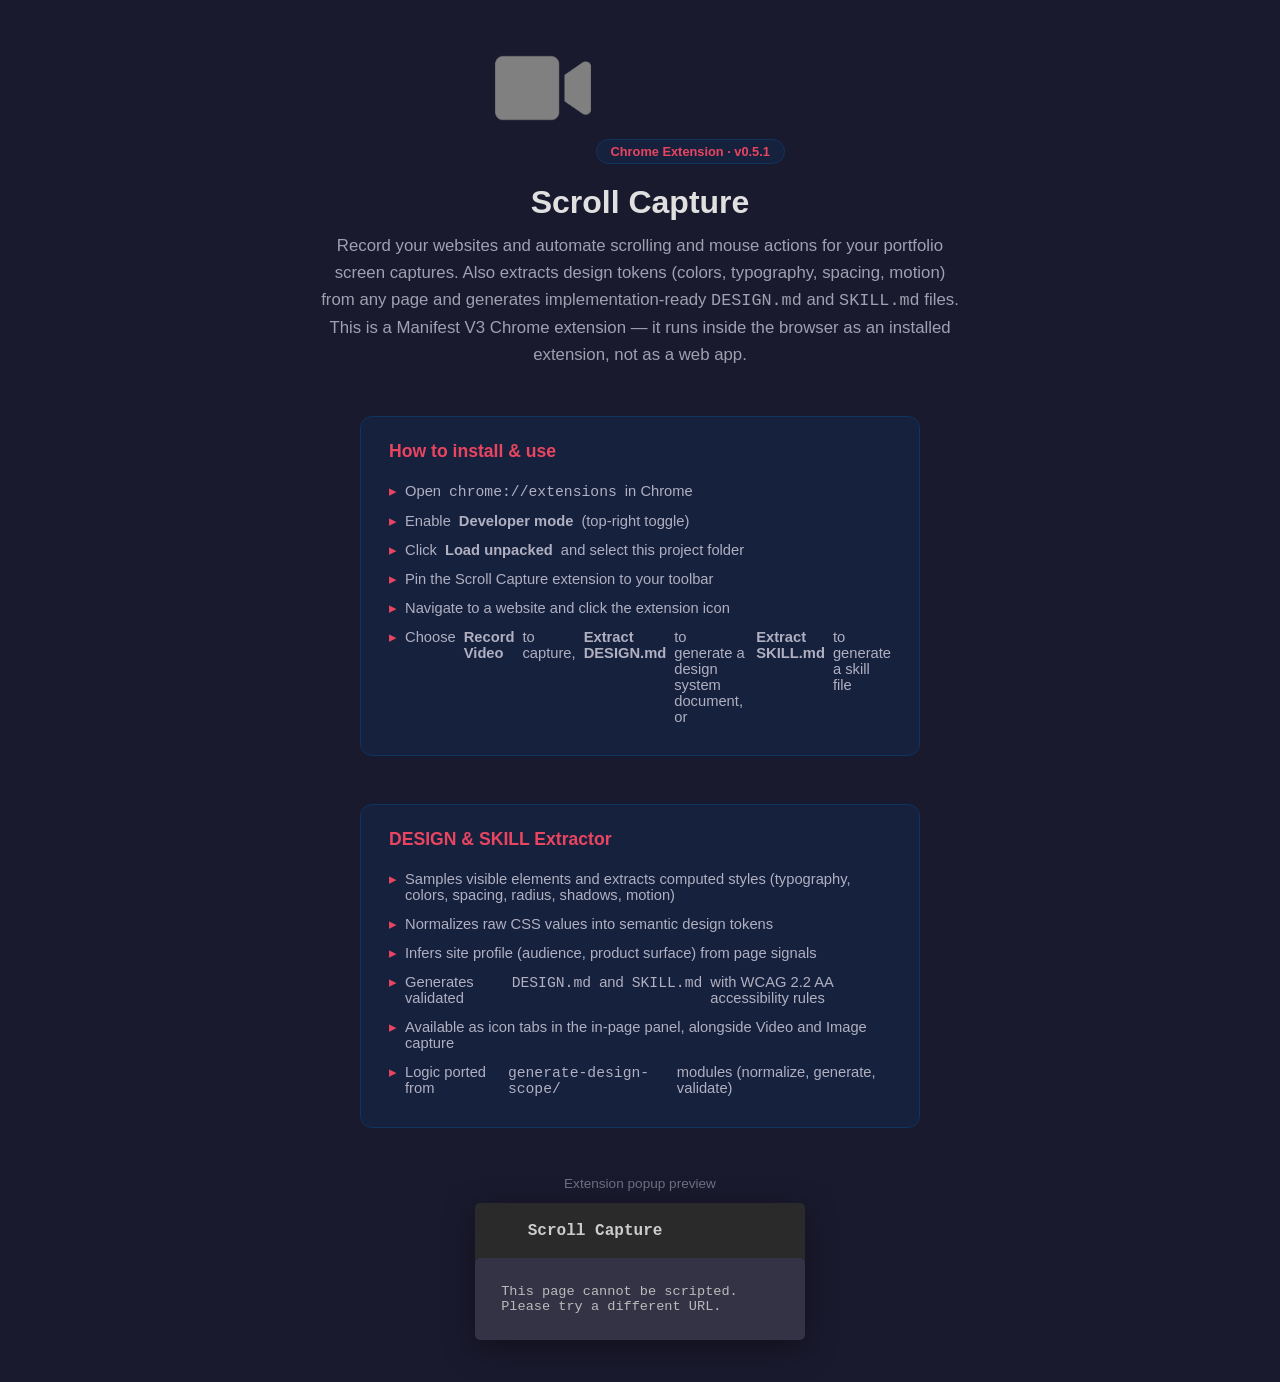
<file: index.html>
<!doctype html>
<html lang="en">
  <head>
    <meta charset="UTF-8" />
    <meta name="viewport" content="width=device-width, initial-scale=1.0" />
    <title>Scroll Capture — Browser Extension</title>
    <link rel="stylesheet" href="content.css" />
    <link rel="stylesheet" href="fontawesome.css" />
    <style>
      * { box-sizing: border-box; margin: 0; padding: 0; }
      body {
        font-family: -apple-system, BlinkMacSystemFont, "Segoe UI", Roboto, sans-serif;
        background: #1a1a2e;
        color: #e0e0e0;
        min-height: 100vh;
        display: flex;
        flex-direction: column;
        align-items: center;
        padding: 40px 20px;
      }
      .hero {
        text-align: center;
        max-width: 640px;
        margin-bottom: 48px;
      }
      .hero img {
        width: 96px;
        height: 96px;
        border-radius: 20px;
        margin-bottom: 20px;
      }
      .hero h1 {
        font-size: 2rem;
        margin-bottom: 12px;
      }
      .hero p {
        font-size: 1.05rem;
        line-height: 1.6;
        color: #a0a0b0;
      }
      .badge {
        display: inline-block;
        background: #16213e;
        border: 1px solid #0f3460;
        color: #e94560;
        padding: 4px 14px;
        border-radius: 999px;
        font-size: 0.8rem;
        font-weight: 600;
        margin-bottom: 20px;
      }
      .info-card {
        background: #16213e;
        border: 1px solid #0f3460;
        border-radius: 12px;
        padding: 24px 28px;
        max-width: 560px;
        width: 100%;
        margin-bottom: 48px;
      }
      .info-card h2 {
        font-size: 1.1rem;
        margin-bottom: 14px;
        color: #e94560;
      }
      .info-card ul {
        list-style: none;
      }
      .info-card li {
        padding: 6px 0;
        color: #b0b0c0;
        font-size: 0.92rem;
        display: flex;
        align-items: baseline;
        gap: 8px;
      }
      .info-card li::before {
        content: "▸";
        color: #e94560;
        flex-shrink: 0;
      }
      .popup-preview {
        position: relative;
      }
      .popup-preview .label {
        text-align: center;
        font-size: 0.85rem;
        color: #707080;
        margin-bottom: 12px;
      }
      /* Render the extension popup UI statically */
      .sc-default {
        width: 330px;
        font-size: 16.46px;
      }
      .sc-window {
        background: #404040;
        border-radius: 8px;
        overflow: hidden;
        box-shadow: 0 8px 32px rgba(0,0,0,0.4);
      }
      .sc-title {
        display: flex;
        justify-content: space-between;
        align-items: center;
        padding: 8px 12px;
        background: #2a2a2a;
      }
      .sc-tabs { display: flex; align-items: center; gap: 6px; }
      .sc-tab { display: flex; align-items: center; gap: 6px; color: #ccc; font-size: 0.85rem; }
      .sc-icon { font-size: 0.9rem; }
      .sc-icon.fa-circle-exclamation { color: #e94560; }
      .close {
        background: none;
        border: none;
        color: #888;
        cursor: pointer;
        font-size: 1rem;
        padding: 2px 4px;
      }
      .sc-window-content { padding: 16px; }
      .sc-fields { color: #bbb; font-size: 0.85rem; }
    </style>
  </head>
  <body>
    <div class="hero">
      <img src="assets/images/get_started128.png" alt="Scroll Capture" />
      <div class="badge">Chrome Extension · v0.5.1</div>
      <h1>Scroll Capture</h1>
      <p>
        Record your websites and automate scrolling and mouse actions for your
        portfolio screen captures. Also extracts design tokens (colors,
        typography, spacing, motion) from any page and generates
        implementation-ready <code>DESIGN.md</code> and <code>SKILL.md</code>
        files. This is a Manifest V3 Chrome extension — it runs inside the
        browser as an installed extension, not as a web app.
      </p>
    </div>

    <div class="info-card">
      <h2>How to install & use</h2>
      <ul>
        <li>Open <code>chrome://extensions</code> in Chrome</li>
        <li>Enable <strong>Developer mode</strong> (top-right toggle)</li>
        <li>Click <strong>Load unpacked</strong> and select this project folder</li>
        <li>Pin the Scroll Capture extension to your toolbar</li>
        <li>Navigate to a website and click the extension icon</li>
        <li>Choose <strong>Record Video</strong> to capture, <strong>Extract DESIGN.md</strong> to generate a design system document, or <strong>Extract SKILL.md</strong> to generate a skill file</li>
      </ul>
    </div>

    <div class="info-card">
      <h2>DESIGN &amp; SKILL Extractor</h2>
      <ul>
        <li>Samples visible elements and extracts computed styles (typography, colors, spacing, radius, shadows, motion)</li>
        <li>Normalizes raw CSS values into semantic design tokens</li>
        <li>Infers site profile (audience, product surface) from page signals</li>
        <li>Generates validated <code>DESIGN.md</code> and <code>SKILL.md</code> with WCAG 2.2 AA accessibility rules</li>
        <li>Available as icon tabs in the in-page panel, alongside Video and Image capture</li>
        <li>Logic ported from <code>generate-design-scope/</code> modules (normalize, generate, validate)</li>
      </ul>
    </div>

    <div class="popup-preview">
      <div class="label">Extension popup preview</div>
      <div class="sc-default" data-theme-light="false">
        <div class="sc-window">
          <div class="sc-title">
            <div class="sc-tabs">
              <span class="sc-tab sc-title-tab">
                <span class="sc-icon fa-solid fa-circle-exclamation"></span>
                <span class="sc-label">Scroll Capture</span>
              </span>
            </div>
            <div class="sc-tabs">
              <span class="sc-tab">
                <button title="Close" class="close">
                  <span class="sc-icon fa-solid fa-times-circle"></span>
                </button>
              </span>
            </div>
          </div>
          <div class="sc-window-content">
            <div class="sc-fields">
              <div>This page cannot be scripted. Please try a different URL.</div>
            </div>
          </div>
        </div>
      </div>
    </div>
  </body>
</html>
</file>
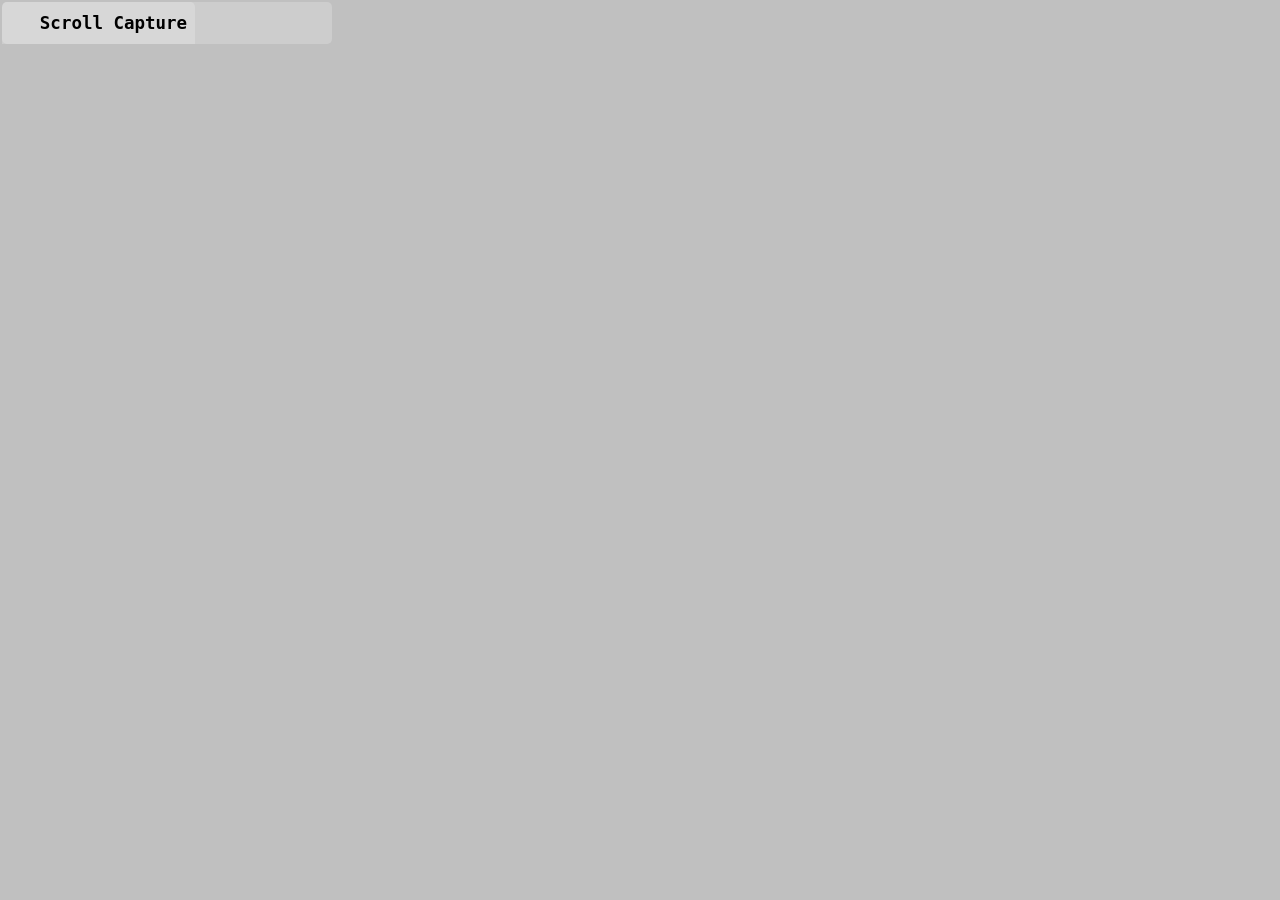
<file: noscript.html>
<!doctype html>
<html>
  <head>
    <meta charset="UTF-8" />
    <title>Video Capture</title>
    <link rel="stylesheet" href="content.css" />
    <link rel="stylesheet" href="fontawesome.css" />
    <style>
      body {
        display: none;
      }
      body[data-display='true'] {
        display: block;
      }
      .sc-panel { display: none; }
      .sc-design-btn {
        display: block;
        width: 100%;
        padding: 8px 12px;
        margin-top: 8px;
        background: #2a6df0;
        color: #fff;
        border: none;
        border-radius: 4px;
        font-size: 14px;
        cursor: pointer;
        text-align: left;
      }
      .sc-design-btn:hover { background: #1a5de0; }
      .sc-design-btn .sc-icon { margin-right: 6px; }
      .sc-record-btn {
        display: block;
        width: 100%;
        padding: 8px 12px;
        background: #e94560;
        color: #fff;
        border: none;
        border-radius: 4px;
        font-size: 14px;
        cursor: pointer;
        text-align: left;
      }
      .sc-record-btn:hover { background: #d93550; }
      .sc-record-btn .sc-icon { margin-right: 6px; }
      .sc-design-textarea {
        width: 100%;
        min-height: 180px;
        max-height: 300px;
        overflow-y: auto;
        background: #2a2a2a;
        color: #ddd;
        border: 1px solid #444;
        border-radius: 4px;
        font-family: monospace;
        font-size: 11px;
        padding: 6px;
        resize: vertical;
        white-space: pre-wrap;
        word-break: break-word;
      }
      .sc-check { font-size: 12px; padding: 2px 0; }
      .sc-check-ok { color: #4ade80; }
      .sc-check-fail { color: #f87171; }
      .sc-design-meta { font-size: 12px; color: #999; margin: 6px 0; }
      .sc-download-btn {
        display: block;
        width: 100%;
        padding: 8px 12px;
        margin-top: 8px;
        background: #2a6df0;
        color: #fff;
        border: none;
        border-radius: 4px;
        font-size: 14px;
        cursor: pointer;
      }
      .sc-download-btn:hover { background: #1a5de0; }
      .sc-back-btn {
        display: block;
        width: 100%;
        padding: 6px 12px;
        margin-top: 6px;
        background: transparent;
        color: #aaa;
        border: 1px solid #555;
        border-radius: 4px;
        font-size: 13px;
        cursor: pointer;
      }
      .sc-back-btn:hover { background: #333; }
    </style>
  </head>
  <body style="background-color: #404040; margin: 0; padding: 2px">
    <div class="sc-default" data-theme-light="false" style="width: 330px; font-size: 16.46px">
      <div class="sc-window" is="ui-component">
        <div class="sc-title">
          <div class="sc-tabs">
            <span class="sc-tab sc-title-tab">
              <span class="sc-icon fa-solid fa-circle-exclamation"></span>
              <span class="sc-label">Scroll Capture</span>
            </span>
          </div>
          <div class="sc-tabs">
            <span class="sc-tab">
              <span class="sc-drag-area"></span>
              <button title="Close" class="close">
                <span class="sc-icon fa-solid fa-times-circle"></span>
              </button>
            </span>
          </div>
        </div>
        <div class="sc-window-content" is="ui-component">

          <!-- Fallback panel: shown when the page cannot be scripted -->
          <div id="sc-fallback" class="sc-panel">
            <sc-capture-image class="sc-section sc-fields" data-state="show">
              <div is="ui-component">
                <div class="sc-window sc-window-sections" is="ui-component">
                  <div class="sc-window-content" is="ui-component">
                    <div class="sc-fields">
                      <div>This page cannot be scripted. Please try a different URL.</div>
                      <button id="sc-design-btn-fallback" class="sc-design-btn" style="margin-top: 10px">
                        <span class="sc-icon fa-solid fa-palette"></span>
                        Extract DESIGN.md
                      </button>
                      <button id="sc-skill-btn-fallback" class="sc-design-btn" style="background:#6d2af0; margin-top: 8px">
                        <span class="sc-icon fa-solid fa-wand-magic-sparkles"></span>
                        Extract SKILL.md
                      </button>
                    </div>
                  </div>
                </div>
              </div>
            </sc-capture-image>
          </div>

          <!-- Loading panel -->
          <div id="sc-loading" class="sc-panel">
            <div class="sc-fields" style="padding: 16px 12px; text-align: center; color: #ccc; font-size: 13px">
              <span class="sc-icon fa-solid fa-spinner fa-spin"></span>
              Extracting design tokens…
            </div>
          </div>

          <!-- Design result panel -->
          <div id="sc-design-result" class="sc-panel">
            <div class="sc-fields" style="padding: 8px 12px">
              <div class="sc-design-meta" id="sc-design-meta"></div>
              <div id="sc-design-validation" style="margin-bottom: 6px"></div>
              <textarea id="sc-design-markdown" class="sc-design-textarea" readonly></textarea>
              <button id="sc-download-btn" class="sc-download-btn">
                <span class="sc-icon fa-solid fa-download"></span>
                Download DESIGN.md
              </button>
              <button id="sc-back-btn" class="sc-back-btn">Back</button>
            </div>
          </div>

          <!-- Error panel -->
          <div id="sc-error" class="sc-panel">
            <div class="sc-fields" style="padding: 12px; color: #f87171; font-size: 13px" id="sc-design-error">
            </div>
            <div style="padding: 0 12px 8px">
              <button id="sc-error-back" class="sc-back-btn">Back</button>
            </div>
          </div>

        </div>
      </div>
    </div>
    <script src="noscript.js"></script>
  </body>
</html>
</file>
<file: content.css>
@font-face{font-family:SFMono;font-weight:400;src:url("chrome-extension://__MSG_@@extension_id__/assets/fonts/SFMono-Regular.woff")}@font-face{font-family:SFMono;font-weight:700;src:url("chrome-extension://__MSG_@@extension_id__/assets/fonts/SFMono-Bold.woff")}.sc-default{display:block;font-family:SFMono,monospace !important;color:#fff !important;background-color:rgba(0,0,0,0);font-weight:400;user-select:none;border-radius:.33em;margin:0;box-sizing:border-box;visibility:visible !important;pointer-events:visible}.sc-default *{font-family:unset !important;padding:unset;letter-spacing:unset !important;background-color:unset;background:unset}.sc-default input{padding:unset !important}.sc-default span{background:unset !important}.sc-default select{background:unset !important;background-color:unset !important;padding:unset !important}.sc-default button{padding:unset !important;background-color:unset !important;background:unset !important}.sc-default ::-webkit-scrollbar{width:5px !important;height:5px !important}.sc-default ::-webkit-scrollbar-thumb{border-radius:2.5px !important;background-color:rgba(255,255,255,.5) !important}.sc-default *{font-family:inherit}.sc-default *{text-transform:none;box-shadow:none;border:none;margin:0;padding:0;border:0;box-sizing:border-box;font-size:inherit;line-height:inherit;-webkit-font-smoothing:antialiased;-webkit-text-size-adjust:none;position:relative;visibility:inherit !important;outline:0;pointer-events:visible;color:inherit}.sc-default *:before,.sc-default *:after{box-sizing:border-box;visibility:inherit !important;pointer-events:visible}.sc-default img{display:inline-block}.sc-default span{display:inline-block}.sc-default h1,.sc-default h2,.sc-default h3,.sc-default h4,.sc-default h5,.sc-default h6{font-family:inherit;margin:0;padding:0;font-size:inherit;line-height:inherit}.sc-default p{margin:0 0 1em 0;padding:0;font-family:inherit;font-size:inherit;line-height:inherit}.sc-default p:last-child{margin-bottom:0}.sc-default ul{list-style-type:none}.sc-default sup{vertical-align:text-top;font-size:.75em}.sc-default a,.sc-default button{color:inherit !important;margin:0;padding:0;font:inherit;font-family:inherit;font-size:inherit;text-decoration:none;border-radius:.33em;white-space:nowrap;background-color:rgba(0,0,0,0);background:rgba(0,0,0,0);box-shadow:none !important;border:none !important;line-height:1;display:inline-flex;align-items:center;height:auto;cursor:pointer}.sc-default a>*,.sc-default button>*{vertical-align:middle}.sc-default a .sc-label,.sc-default button .sc-label{display:inline-block;vertical-align:middle;opacity:.5;transition:opacity .25s ease 0s;font-weight:700}.sc-default a .sc-icon,.sc-default button .sc-icon{transition:opacity .25s ease 0s,color .25s ease 0s;opacity:.5}.sc-default a:not([disabled]):hover,.sc-default button:not([disabled]):hover{background:rgba(0,0,0,0)}.sc-default a:not([disabled]):hover .sc-icon,.sc-default button:not([disabled]):hover .sc-icon{opacity:1}.sc-default a:not([disabled]):hover .sc-label,.sc-default button:not([disabled]):hover .sc-label{opacity:1}.sc-default select,.sc-default input,.sc-default textarea{color:inherit !important;margin-bottom:0 !important;margin-top:0 !important;box-shadow:none !important;border:none !important;line-height:1;min-height:auto !important;font-size:inherit !important;font-family:inherit;font-weight:700;font-family:SFMono,"Courier New",Courier,monospace !important}.sc-default select,.sc-default input{height:2em !important}.sc-default input,.sc-default textarea{background:rgba(0,0,0,0) !important;background-color:rgba(0,0,0,0) !important}.sc-default select{background:rgba(0,0,0,0);background-color:rgba(0,0,0,0)}.sc-default textarea{resize:none;white-space:pre;overflow-wrap:normal;overflow-x:scroll;line-height:1.2}.sc-default label.sc-radio{white-space:nowrap;display:inline-flex;align-items:center;font-weight:700;cursor:pointer;color:inherit;font-size:inherit}.sc-default label.sc-radio>*{display:inline-block;vertical-align:middle;margin-left:0}.sc-default label.sc-radio input{position:absolute;opacity:0;height:0;width:0}.sc-default label.sc-radio .sc-radio-content{display:inline-flex;align-items:center}.sc-default label.sc-radio.sc-radio-visibility .sc-radio-content .sc-icon::before{content:""}.sc-default label.sc-radio.sc-radio-visibility input:checked~.sc-radio-content .sc-icon::before{content:""}.sc-default label.sc-radio.sc-radio-check .sc-radio-content .sc-icon::before{content:"";font-weight:400}.sc-default label.sc-radio.sc-radio-check input:checked~.sc-radio-content .sc-icon::before{content:"";font-weight:900}.sc-default *[data-display=false]{display:none !important}.sc-default *[data-visibility=false]{visibility:hidden !important}.sc-default *[disabled],.sc-default *[data-enabled=false],.sc-default *[data-disabled=true]{opacity:.33;pointer-events:none;user-select:none;cursor:default}.sc-default *[disabled] *,.sc-default *[data-enabled=false] *,.sc-default *[data-disabled=true] *{pointer-events:none;user-select:none}.sc-default .sc-icon{display:inline-block;vertical-align:middle;width:1.2em}.sc-default .sc-icon .sc-icon-shape{fill:#fff !important}.sc-default *+.sc-icon{margin-left:.5em}.sc-default .sc-icon+*{margin-left:.5em}.sc-default .sc-unit{font-family:SFMono,"Courier New",Courier,monospace !important;font-weight:700;white-space:pre}.sc-default .sc-space{display:inline-flex;padding:.5em 0}.sc-default .sc-space .sc-icon,.sc-default .sc-space .sc-unit{opacity:.5}.sc-default .sc-space .sc-icon:first-child,.sc-default .sc-space .sc-unit:first-child{margin-right:.5em}.sc-default .sc-space .sc-icon:last-child,.sc-default .sc-space .sc-unit:last-child{margin-left:.5em}.sc-default .sc-input,.sc-default textarea{background:rgba(0,0,0,.075) !important;background-color:rgba(0,0,0,.075) !important}.sc-default .sc-input,.sc-default .sc-select{padding:.5em}.sc-default .sc-input,.sc-default .sc-space,.sc-default .sc-select{height:2em;border-radius:.33em;display:inline-flex;align-items:center;font-family:SFMono,"Courier New",Courier,monospace !important;font-weight:700}.sc-default .sc-input .sc-icon,.sc-default .sc-space .sc-icon,.sc-default .sc-select .sc-icon{text-align:center}.sc-default .sc-input .sc-icon[data-theme=Dark]:before,.sc-default .sc-space .sc-icon[data-theme=Dark]:before,.sc-default .sc-select .sc-icon[data-theme=Dark]:before{content:""}.sc-default .sc-input .sc-icon[data-theme=Light]:before,.sc-default .sc-space .sc-icon[data-theme=Light]:before,.sc-default .sc-select .sc-icon[data-theme=Light]:before{content:""}.sc-default .sc-input .sc-icon[data-theme=Auto]:before,.sc-default .sc-space .sc-icon[data-theme=Auto]:before,.sc-default .sc-select .sc-icon[data-theme=Auto]:before{content:""}.sc-default .sc-input .sc-icon[data-theme=VideoFile]:before,.sc-default .sc-space .sc-icon[data-theme=VideoFile]:before,.sc-default .sc-select .sc-icon[data-theme=VideoFile]:before{content:""}.sc-default .sc-input .sc-icon[data-theme=AudioFile]:before,.sc-default .sc-space .sc-icon[data-theme=AudioFile]:before,.sc-default .sc-select .sc-icon[data-theme=AudioFile]:before{content:""}.sc-default .sc-input .sc-icon,.sc-default .sc-input .sc-unit,.sc-default .sc-space .sc-icon,.sc-default .sc-space .sc-unit,.sc-default .sc-select .sc-icon,.sc-default .sc-select .sc-unit{opacity:.5}.sc-default .sc-input .sc-input-unit,.sc-default .sc-space .sc-input-unit,.sc-default .sc-select .sc-input-unit{position:absolute;padding:.5em;top:0;left:0;height:2em;display:inline-flex;align-items:center;justify-content:flex-start;white-space:pre;color:rgba(0,0,0,0)}.sc-default .sc-input .sc-input-unit:after,.sc-default .sc-space .sc-input-unit:after,.sc-default .sc-select .sc-input-unit:after{color:#fff !important;opacity:.5;margin-left:.25em;content:attr(data-unit)}.sc-default .sc-input input,.sc-default .sc-space input,.sc-default .sc-select input{background:rgba(0,0,0,0) !important;background-color:rgba(0,0,0,0) !important;padding:0}.sc-default .sc-input.sc-textarea{height:auto}.sc-default .sc-input.sc-textarea textarea{background:rgba(0,0,0,0) !important;resize:none;overflow:auto}.sc-default .sc-input-group{display:inline-flex;align-items:center;justify-content:center;width:100%}.sc-default .sc-input-group .sc-input,.sc-default .sc-input-group .sc-select{flex-grow:1;flex-shrink:1}.sc-default .sc-input-group .sc-icon,.sc-default .sc-input-group button{flex-grow:0;flex-shrink:0}.sc-default .sc-input-group>*{margin-left:.25em;margin-right:.25em;flex-grow:1;flex-shrink:1}.sc-default .sc-input-group>*:first-child{margin-left:0}.sc-default .sc-input-group>*:last-child{margin-right:0}.sc-default .sc-select:after{content:"";position:absolute;font-size:1.2em;top:calc(50% - .5em);font-family:"Font Awesome 6 SC Free";font-weight:900;right:.5em;pointer-events:none;opacity:.5}.sc-default .sc-select:hover:after{opacity:1}.sc-default select{-webkit-appearance:none;appearance:none;background:none;border:none;padding:0;color:inherit;display:inline-block;font-family:inherit;flex-grow:1;width:100%}.sc-default select option{line-height:1}.sc-default .ui-list-element.smooth-transform{transition:transform .3s ease 0s}.sc-default .ui-list-element.smooth-transform.is-dragged{transition:transform 0s ease 0s}.sc-default .sc-label,.sc-default .unit{border:none}.sc-default .sc-tab{border:none;display:inline-flex}.sc-default .sc-tab .ui-list-drag-area{position:absolute;width:100%;height:100%;left:0;top:0}.sc-default .sc-text{line-height:1.2;padding:.5em}.sc-default .sc-scrollpane{overflow-y:auto;overflow-x:hidden;overscroll-behavior:contain;display:inline-flex;flex-direction:column;border-radius:.33em;flex-grow:1}.sc-default .sc-scrollpane>*{margin-bottom:.75em}.sc-default .sc-scrollpane>*:last-child{margin-bottom:0}.sc-default .no-flex-grow{flex-grow:0 !important}.sc-default input[type=range]{-webkit-appearance:none;background:rgba(0,0,0,0)}.sc-default input[type=range]:focus{outline:none}.sc-default input[type=range]::-webkit-slider-runnable-track{width:100%;height:2em;cursor:pointer;box-shadow:none;background:rgba(0,0,0,.075) !important;border-radius:.33em;border:none}.sc-default input[type=range]::-webkit-slider-thumb{box-shadow:none;border:1px solid rgba(0,0,0,.075) !important;width:2em;height:2em;border-radius:.33em;background:#fff !important;cursor:pointer;-webkit-appearance:none;margin-top:0px;opacity:.2}.sc-default input[type=range]:focus::-webkit-slider-runnable-track{background:rgba(0,0,0,.075) !important}.sc-default input[type=range]::-moz-range-track{width:100%;height:2em;cursor:pointer;box-shadow:none;background:rgba(0,0,0,.075) !important;border-radius:.33em;border:none}.sc-default input[type=range]::-moz-range-thumb{box-shadow:none;border:1px solid rgba(0,0,0,.075) !important;width:2em;height:2em;border-radius:.33em;background:#fff !important;cursor:pointer;opacity:.2}.sc-default .sc-input input[type=range]::-webkit-slider-runnable-track{background:rgba(0,0,0,0)}.sc-default .sc-input input[type=range]:focus::-webkit-slider-runnable-track{background:rgba(0,0,0,0)}.sc-default .sc-input input[type=range]::-moz-range-track{background:rgba(0,0,0,0)}.sc-default a.sc-set-button[data-is-captureable=false],.sc-default button.sc-set-button[data-is-captureable=false]{opacity:.25;pointer-events:none;display:none}.sc-default a.sc-set-button[data-is-capturing=true] span,.sc-default button.sc-set-button[data-is-capturing=true] span{opacity:1}.sc-default a.sc-set-button[data-is-capturing=true] .sc-icon,.sc-default button.sc-set-button[data-is-capturing=true] .sc-icon{opacity:1;color:red}.sc-default a.sc-test-button[data-is-playing=true],.sc-default button.sc-test-button[data-is-playing=true]{opacity:.25}.sc-default a.sc-test-button[data-is-playing=true] .sc-icon,.sc-default button.sc-test-button[data-is-playing=true] .sc-icon{opacity:1}.sc-default a:focus,.sc-default button:focus{outline:none !important}.sc-default ::placeholder{color:inherit;opacity:.5}.sc-default .sc-field{display:flex;flex-grow:1;flex-shrink:1;border-radius:.33em;align-items:flex-start}.sc-default .sc-field>*{margin-left:.25em;margin-right:.25em}.sc-default .sc-field>*:first-child{margin-left:0}.sc-default .sc-field>*:last-child{margin-right:0}.sc-default .sc-field .sc-label{width:calc(25% - .25em);flex-shrink:0;flex-grow:0;white-space:nowrap;text-align:left;display:inline-flex;align-items:center;height:2em}.sc-default .sc-field>*{width:50%;flex-shrink:1;flex-grow:1}.sc-default .sc-field>*>[is=ui-list]{flex-shrink:1;flex-grow:1;display:inline-flex}.sc-default .sc-field>*>[is=ui-list] input{flex-shrink:1;flex-grow:1}.sc-default .sc-field>* input[size]{flex-grow:0;flex-shrink:1;width:unset}.sc-default .sc-field .sc-trash-button{flex-grow:0;width:auto;height:2em}.sc-default .sc-field .sc-auto{width:auto !important;flex-grow:0 !important}.sc-default .sc-field .sc-quarter{width:25% !important}.sc-default .sc-field .sc-input input,.sc-default .sc-field .sc-input textarea,.sc-default .sc-field .sc-input input[type=range]{padding:0 !important}.sc-default .sc-field input,.sc-default .sc-field textarea{width:50%;flex-shrink:1;flex-grow:1;color:#fff;padding:.5em !important;border-radius:.33em;max-width:100%}.sc-default .sc-field input[type=range],.sc-default .sc-field textarea[type=range]{padding:0 !important}.sc-default .sc-field .sc-unit{width:auto;vertical-align:middle;flex-shrink:0;flex-grow:0;text-align:left;display:inline-flex;align-items:center;height:2em}.sc-default .sc-field-group{display:flex;margin-bottom:.5em !important}.sc-default .sc-field-group>.sc-field{margin-bottom:0}.sc-default .sc-field-group>.sc-field .sc-label{width:50%}.sc-default .sc-field-group>*{width:calc(50% - .25em);margin-bottom:0;flex-grow:0;flex-shrink:0;margin-left:.25em;margin-right:.25em}.sc-default .sc-field-group>*:nth-child(odd){margin-left:0}.sc-default .sc-field-group>*:nth-child(even){margin-right:0}.sc-default .sc-drag-area{position:absolute;left:0;top:0;width:100%;height:100%;display:block}.sc-default .sc-drag-area:hover{cursor:move}.sc-default sc-resize-area{position:absolute;left:0;top:0;width:100%;height:100%;display:block}.sc-default sc-resize-area *{position:absolute}.sc-default sc-resize-area [data-class=side]{background-color:rgba(0,0,0,0) !important}.sc-default sc-resize-area [data-class=side][data-h]{width:8px;height:100%;top:0;cursor:ew-resize}.sc-default sc-resize-area [data-class=side][data-h][data-h=left]{left:0}.sc-default sc-resize-area [data-class=side][data-h][data-h=right]{right:0}.sc-default sc-resize-area [data-class=side][data-v]{width:100%;height:8px;left:0;cursor:ns-resize}.sc-default sc-resize-area [data-class=side][data-v][data-v=top]{top:0}.sc-default sc-resize-area [data-class=side][data-v][data-v=bottom]{bottom:0}.sc-default sc-resize-area [data-class=corner]{width:8px;height:8px;background-color:rgba(0,0,0,0) !important}.sc-default sc-resize-area [data-class=corner][data-v=top]{top:0}.sc-default sc-resize-area [data-class=corner][data-v=top][data-h=left]{left:0;cursor:nwse-resize}.sc-default sc-resize-area [data-class=corner][data-v=top][data-h=right]{right:0;cursor:nesw-resize}.sc-default sc-resize-area [data-class=corner][data-v=bottom]{bottom:0}.sc-default sc-resize-area [data-class=corner][data-v=bottom][data-h=left]{left:0;cursor:nesw-resize}.sc-default sc-resize-area [data-class=corner][data-v=bottom][data-h=right]{right:0;cursor:nwse-resize}.sc-default .sc-window{border-radius:.33em;background-color:rgba(255,255,255,.0375) !important;transition:background-color .3s ease 0s;width:100%;font-size:.9em !important;margin-bottom:.75em;display:inline-flex;flex-direction:column;flex-grow:1;flex-shrink:1;flex-basis:content;min-height:0}.sc-default .sc-window:first-child{margin-top:0}.sc-default .sc-window:last-child{margin-bottom:0}.sc-default .sc-window .sc-title{font-weight:bold;display:inline-flex;justify-content:space-between;flex-grow:0;flex-shrink:0;flex-basis:0}.sc-default .sc-window .sc-title .ui-list-drag-area{position:absolute;left:0;top:0;width:100%;height:100%;display:block}.sc-default .sc-window .sc-title .sc-tabs{display:inline-flex}.sc-default .sc-window .sc-title .sc-tabs:nth-child(1){flex-grow:1}.sc-default .sc-window .sc-title .sc-tabs:nth-child(1) .sc-tab.sc-no-bg{background-color:rgba(0,0,0,0) !important}.sc-default .sc-window .sc-title .sc-tab{display:inline-flex;border-radius:.33em .33em 0 0;padding:.75em .55em;font-weight:bold;align-items:center}.sc-default .sc-window .sc-title .sc-tab>*{font-size:1.18em}.sc-default .sc-window .sc-title .sc-tab .sc-tab-wrapper{display:inline-flex;align-items:center}.sc-default .sc-window .sc-title .sc-tab .sc-label{vertical-align:middle}.sc-default .sc-window .sc-title .sc-tab.sc-title-tab a .sc-label,.sc-default .sc-window .sc-title .sc-tab.sc-title-tab button .sc-label{opacity:1}.sc-default .sc-window .sc-title .sc-tab.sc-title-tab a .sc-icon,.sc-default .sc-window .sc-title .sc-tab.sc-title-tab button .sc-icon{opacity:1}.sc-default .sc-window .sc-title .sc-tab.sc-title-tab .sc-label{display:inline-block}.sc-default .sc-window .sc-title .sc-tab.sc-title-tab input{max-width:183px;width:auto !important;height:auto !important;background-color:rgba(0,0,0,0);color:inherit;font-weight:inherit;font-family:SFMono,monospace !important}.sc-default .sc-window .sc-window-content{display:inline-flex;flex-grow:1;flex-shrink:1;flex-direction:column;background-color:rgba(255,255,255,.075) !important;transition:background-color .3s ease 0s;border-radius:.33em;flex-basis:content;min-height:0}.sc-default .sc-window .sc-title+.sc-window-content{border-radius:.33em !important}.sc-default .sc-window[data-selected=true]:after{content:"";position:absolute;top:0;left:0;width:100%;height:100%;box-shadow:inset 0 0 0 1px rgba(255,255,255,.5) !important;pointer-events:none;border-radius:.33em}body[data-pointer-capture=pointer] *{cursor:-webkit-image-set(url("chrome-extension://__MSG_@@extension_id__/assets/images/customCursor.png") 1x, url("chrome-extension://__MSG_@@extension_id__/assets/images/customCursor2x.png") 2x) 10 3,auto !important;cursor:image-set(url("chrome-extension://__MSG_@@extension_id__/assets/images/customCursor.png") 1x, url("chrome-extension://__MSG_@@extension_id__/assets/images/customCursor2x.png") 2x) 10 3,auto !important}body[data-pointer-capture=arrow] *{cursor:-webkit-image-set(url("chrome-extension://__MSG_@@extension_id__/assets/images/customCursorArrow.png") 1x, url("chrome-extension://__MSG_@@extension_id__/assets/images/customCursorArrow2x.png") 2x) 2 2,auto !important;cursor:image-set(url("chrome-extension://__MSG_@@extension_id__/assets/images/customCursorArrow.png") 1x, url("chrome-extension://__MSG_@@extension_id__/assets/images/customCursorArrow2x.png") 2x) 2 2,auto !important}html[data-sc-cursor=false]{cursor:none}html[data-sc-cursor=false] *{cursor:none}html[data-sc-cursor=false] *:hover{cursor:none}html[data-sc-pointer-events=false]{pointer-events:none}html[data-sc-pointer-events=false] *{pointer-events:none}html[data-sc-pointer-events=false] *:hover{pointer-events:none}html[data-sc-scrollbars=false] ::-webkit-scrollbar{display:none}html[data-sc-scrollbars=false] ::-webkit-scrollbar-thumb{display:none}.sc-default .sc-logo{height:1em}.sc-default .sc-fields{display:inline-flex;flex-direction:column;flex-grow:1;flex-shrink:1;min-height:0;flex-basis:content;padding:.75em 0}.sc-default .sc-fields>*{padding:0 .75em;margin-bottom:.5em;width:100%}.sc-default .sc-fields>*:last-child{margin-bottom:0 !important}.sc-default .sc-fields *:has(+*:last-child[data-display=false]){margin-bottom:0 !important}.sc-default .sc-fields-list>*{margin-bottom:.5em !important}.sc-default .sc-fields-list>*:last-child{margin-bottom:0 !important}.sc-default .sc-field-column>*{margin-bottom:.5em !important}.sc-default .sc-field-column>*:last-child{margin-bottom:0 !important}.sc-default .sc-footer{padding:.75em;padding-top:0;display:flex;flex-direction:row;justify-content:space-between}.sc-default .sc-footer sc-credits{font-size:.65em;display:block}.sc-default .sc-footer sc-sponsor{font-size:.65em;display:block}.sc-default .sc-footer a{opacity:.5;transition:opacity .5s ease 0s}.sc-default .sc-footer a .icon{margin-right:.5em}.sc-default .sc-footer a:hover{opacity:1}.sc-default .sc-color-themes>*{margin-left:.25em;margin-right:.25em}.sc-default .sc-color-themes>*:first-child{margin-left:0}.sc-default .sc-color-themes>*:last-child{margin-right:0}.sc-default[is=scroll-capture]{font-size:16px;position:fixed !important;right:4px;top:4px;display:none !important;flex-direction:column;line-height:1;padding:8px;z-index:200000000;-webkit-backdrop-filter:blur(15px);backdrop-filter:blur(15px);background-color:rgba(0,0,0,.75) !important;overflow:clip}.sc-default[is=scroll-capture][data-state=show]{display:inline-flex !important}.sc-default[is=scroll-capture][data-size=small] input::-webkit-outer-spin-button,.sc-default[is=scroll-capture][data-size=small] input::-webkit-inner-spin-button{-webkit-appearance:none;margin:0}.sc-default[is=scroll-capture][data-size=small] input[type=number]{-moz-appearance:textfield}.sc-default[is=scroll-capture][data-size=small] .hide-small{display:none}.sc-default .sc-section{display:none}.sc-default .sc-section[data-state=show]{display:inline-flex}.sc-default sc-video iframe{width:100%;height:100%;background-color:rgba(0,0,0,0);border:none}.sc-default *[is=sc-download-video] .sc-video-player-container{width:100%}.sc-default *[is=sc-download-video] video.sc-video-player{display:none;border-radius:.25em;width:100%}.sc-default *[is=sc-download-video] .sc-video-filename{visibility:hidden !important}.sc-default *[is=sc-download-video] .sc-logger-container{display:block}.sc-default *[is=sc-download-video] .sc-logger-container ul,.sc-default *[is=sc-download-video] .sc-logger-container ol{font-size:.75em;padding:.75em;flex-direction:column-reverse;display:flex}.sc-default *[is=sc-download-video] .sc-logger-container ul li,.sc-default *[is=sc-download-video] .sc-logger-container ol li{margin-bottom:.8em;display:flex;flex-direction:row}.sc-default *[is=sc-download-video] .sc-logger-container ul li .num,.sc-default *[is=sc-download-video] .sc-logger-container ol li .num{width:3em;flex-grow:0;flex-shrink:0}.sc-default *[is=sc-download-video] sc-logger{left:0;top:0;width:100%;height:100%;overflow-y:scroll;display:block}.sc-default *[is=sc-download-video][data-show-video=true] video.sc-video-player{display:block}.sc-default *[is=sc-download-video][data-show-video=true] .sc-video-filename{visibility:visible !important}.sc-default *[is=sc-download-video][data-show-video=true] .sc-logger-container{display:none}.sc-default sc-image-download .img-container{width:100%}.sc-default sc-image-download .img-container canvas,.sc-default sc-image-download .img-container img{width:100%;height:auto}.sc-default sc-image-download .sc-wait{display:block}.sc-default sc-image-download .sc-video-filename{visibility:hidden !important}.sc-default sc-image-download .img-panel-container{display:none}.sc-default sc-image-download[data-imageloaded=true] .img-panel-container{display:block}.sc-default sc-image-download[data-imageloaded=true] .sc-video-filename{visibility:visible !important}.sc-default sc-image-download[data-imageloaded=true] .sc-wait{display:none}.sc-default .sc-container{display:inline-flex;flex-direction:column;flex-grow:0;flex-shrink:0;flex-basis:100%;min-height:0;min-width:100%}.sc-default sc-scenario sc-actions-view{width:100%;display:flex;flex-direction:column}.sc-default sc-scenario sc-actions-view [is=sc-action-view].sc-window.drag-element{position:absolute;margin-top:0}.sc-default sc-scenario sc-actions-view [is=sc-action-view].sc-window.drag-element .ui-list-drag-area{display:none}.sc-default sc-scenario sc-actions-view [is=sc-action-view].sc-window.is-dragged{z-index:1000}.sc-default sc-scenario sc-actions-view [is=sc-action-view].sc-window.deleted{transition:opacity .33s ease 0s,transform .33s ease-in 0s;opacity:0;transform:scaleX(0.5) scaleY(0.5)}.sc-default sc-scenario sc-actions-view [is=sc-action-view].sc-window .sc-points-list{max-height:4.5em;overflow-y:scroll;overflow-x:hidden;overscroll-behavior:contain}.sc-default sc-action-buttons{display:flex;width:100%;justify-content:space-between;padding:.75em}.sc-default sc-action-buttons .sc-buttons{padding:0;display:inline-flex}.sc-default sc-action-buttons .sc-buttons>*{font-size:1.18em}.sc-default sc-action-buttons a,.sc-default sc-action-buttons button{display:inline-flex;padding:0;align-items:center;margin:0 .33em}.sc-default sc-action-buttons a:first-child,.sc-default sc-action-buttons button:first-child{margin-left:0}.sc-default sc-action-buttons a:last-child,.sc-default sc-action-buttons button:last-child{margin-right:0}.sc-default sc-info sc-rating{background:rgba(0,0,0,0)}.sc-default sc-info sc-rating sc-star{width:1.25em}.sc-default sc-info .sc-tutorial{position:relative;padding-top:56.25%;width:100%;background-image:url("chrome-extension://__MSG_@@extension_id__/assets/images/tutorial.jpg");background-size:cover}.sc-default sc-info .sc-tutorial .sc-tutorial-icon{position:absolute;width:100%;height:100%;left:0;top:0;display:flex;justify-content:center;align-items:center}.sc-default sc-info .sc-tutorial .sc-tutorial-icon .sc-white-block{position:absolute;width:3em;height:2em;background-color:#fff;left:calc(50% - 1.5em);top:calc(50% - 1em);border-radius:1.5em}.sc-default sc-info .sc-tutorial .sc-tutorial-icon span{font-size:3em;color:#eb3323}.sc-default .easing-graph-container{display:inline-flex;justify-content:center;align-items:center;flex-grow:1;flex-shrink:1;height:100%;border-radius:.33em;background-color:rgba(0,0,0,.075) !important}.sc-default [is=easing-graph]{width:60px;height:60px;display:inline-block;border-left:1px dotted rgba(255,255,255,.5);border-bottom:1px dotted rgba(255,255,255,.5)}.sc-default [is=easing-graph] [is=control-point-lines]{position:absolute;left:0;top:0;width:100%;height:100%;pointer-events:none}.sc-default [is=easing-graph] [is=control-point-lines] [is=control-point-line]{position:absolute;top:0;left:0;width:100%;height:.1em;background-color:#fff !important;transform-origin:0 50%}.sc-default [is=easing-graph] .control-points{position:absolute;left:0;top:0;width:100%;height:100%}.sc-default [is=easing-graph] .control-points .control-point{position:absolute}.sc-default [is=easing-graph] .control-points .control-point .shape{position:absolute;width:1.2em;height:1.2em;background-color:#fff !important;color:#000 !important;display:block;top:-0.6em;left:-0.6em;border-radius:100%;display:flex;justify-content:center;align-items:center;font-weight:700}.sc-default [is=easing-graph] .control-points .control-point .shape *{pointer-events:none}.sc-default [is=easing-graph] .control-points .control-point .shape .shape-label{font-size:.8em}.sc-default [is=easing-graph] .curve{position:absolute;width:100%;height:100%;top:0;left:0;display:block}.sc-default [is=easing-graph] .curve polyline{fill:none;stroke:#fff !important;stroke-miterlimit:10;stroke-opacity:.6;stroke-dasharray:0;stroke-width:2}.sc-default [is=easing-graph] .curve polyline.js{stroke:red}.sc-default [is=easing-graph] .points{position:absolute;width:100%;height:100%;left:0;top:0;display:block}.sc-default [is=easing-graph] .points.js point:after{background-color:red}.sc-default [is=easing-graph] .points point{position:absolute;width:0;height:0;display:inline-block}.sc-default [is=easing-graph] .points point:after{content:"";position:absolute;width:.3em;height:.3em;background-color:#fff !important;display:inline-block;top:-0.15em;left:-0.15em;border-radius:100%}.sc-default sc-image-settings .sc-fixed-elements-list{max-height:12em;overflow-y:auto;overflow-x:hidden;overscroll-behavior:contain}.sc-default[data-theme-light=true]{color:#000 !important}.sc-default[data-theme-light=true][is=scroll-capture]{background-color:rgba(179,179,179,.5) !important}.sc-default[data-theme-light=true] ::-webkit-scrollbar-thumb{background-color:rgba(0,0,0,.2) !important}.sc-default[data-theme-light=true] .sc-window{background-color:rgba(255,255,255,.2) !important}.sc-default[data-theme-light=true] .sc-window .sc-title .sc-tabs:nth-child(1) .sc-tab{background-color:rgba(255,255,255,.2) !important}.sc-default[data-theme-light=true] .sc-window .sc-title .sc-tabs:nth-child(1) .sc-tab.sc-title-tab{background-color:rgba(255,255,255,.2) !important}.sc-default[data-theme-light=true] .sc-window .sc-window-content{background-color:rgba(255,255,255,.2) !important}.sc-default[data-theme-light=true] .sc-window[data-selected=true]:after{box-shadow:inset 0 0 0 1px rgba(0,0,0,.2) !important}.sc-default[data-theme-light=true] .sc-icon .sc-icon-shape{fill:#000 !important}.sc-default[data-theme-light=true] .easing-graph-container{background-color:rgba(0,0,0,.05) !important}.sc-default[data-theme-light=true] [is=easing-graph]{border-left:1px dotted rgba(0,0,0,.5);border-bottom:1px dotted rgba(0,0,0,.5)}.sc-default[data-theme-light=true] [is=easing-graph] [is=control-point-lines] [is=control-point-line]{background-color:#000 !important}.sc-default[data-theme-light=true] [is=easing-graph] .control-points .control-point .shape{background-color:#000 !important;color:#fff !important}.sc-default[data-theme-light=true] [is=easing-graph] .curve polyline{stroke:#000 !important}.sc-default[data-theme-light=true] [is=easing-graph] .points point:after{background-color:#000 !important}.sc-default[data-theme-light=true] input,.sc-default[data-theme-light=true] textarea{background:rgba(0,0,0,0) !important;background-color:rgba(0,0,0,0) !important}.sc-default[data-theme-light=true] .sc-input,.sc-default[data-theme-light=true] textarea{background:rgba(0,0,0,.05) !important;background-color:rgba(0,0,0,.05) !important}.sc-default[data-theme-light=true] .sc-input input,.sc-default[data-theme-light=true] .sc-space input{background:rgba(0,0,0,0);background-color:rgba(0,0,0,0)}.sc-default[data-theme-light=true] .sc-input .sc-input-unit:after,.sc-default[data-theme-light=true] .sc-space .sc-input-unit:after{color:#000 !important}.sc-default[data-theme-light=true] label.sc-radio .box{background-color:rgba(0,0,0,.05) !important}.sc-default[data-theme-light=true] input[type=range]{background:rgba(0,0,0,0)}.sc-default[data-theme-light=true] input[type=range]::-webkit-slider-runnable-track{background:rgba(0,0,0,.05) !important;border-radius:.33em}.sc-default[data-theme-light=true] input[type=range]::-webkit-slider-thumb{border:1px solid rgba(0,0,0,.05) !important;background:#000 !important;opacity:.1}.sc-default[data-theme-light=true] input[type=range]:focus::-webkit-slider-runnable-track{background:rgba(0,0,0,.05) !important}.sc-default[data-theme-light=true] input[type=range]::-moz-range-track{background:rgba(0,0,0,.05) !important}.sc-default[data-theme-light=true] input[type=range]::-moz-range-thumb{border:1px solid rgba(0,0,0,.05) !important;background:#000 !important;opacity:.1}.sc-default[data-theme-light=true] input[type=range]::-ms-fill-lower{background:rgba(0,0,0,.05) !important}.sc-default[data-theme-light=true] input[type=range]::-ms-fill-upper{background:rgba(0,0,0,.05) !important}.sc-default[data-theme-light=true] input[type=range]::-ms-thumb{border:1px solid rgba(0,0,0,.05) !important;background:#000 !important;opacity:.1}.sc-default[data-theme-light=true] input[type=range]:focus::-ms-fill-lower{background:rgba(0,0,0,.05) !important}.sc-default[data-theme-light=true] input[type=range]:focus::-ms-fill-upper{background:rgba(0,0,0,.05) !important}
</file>
